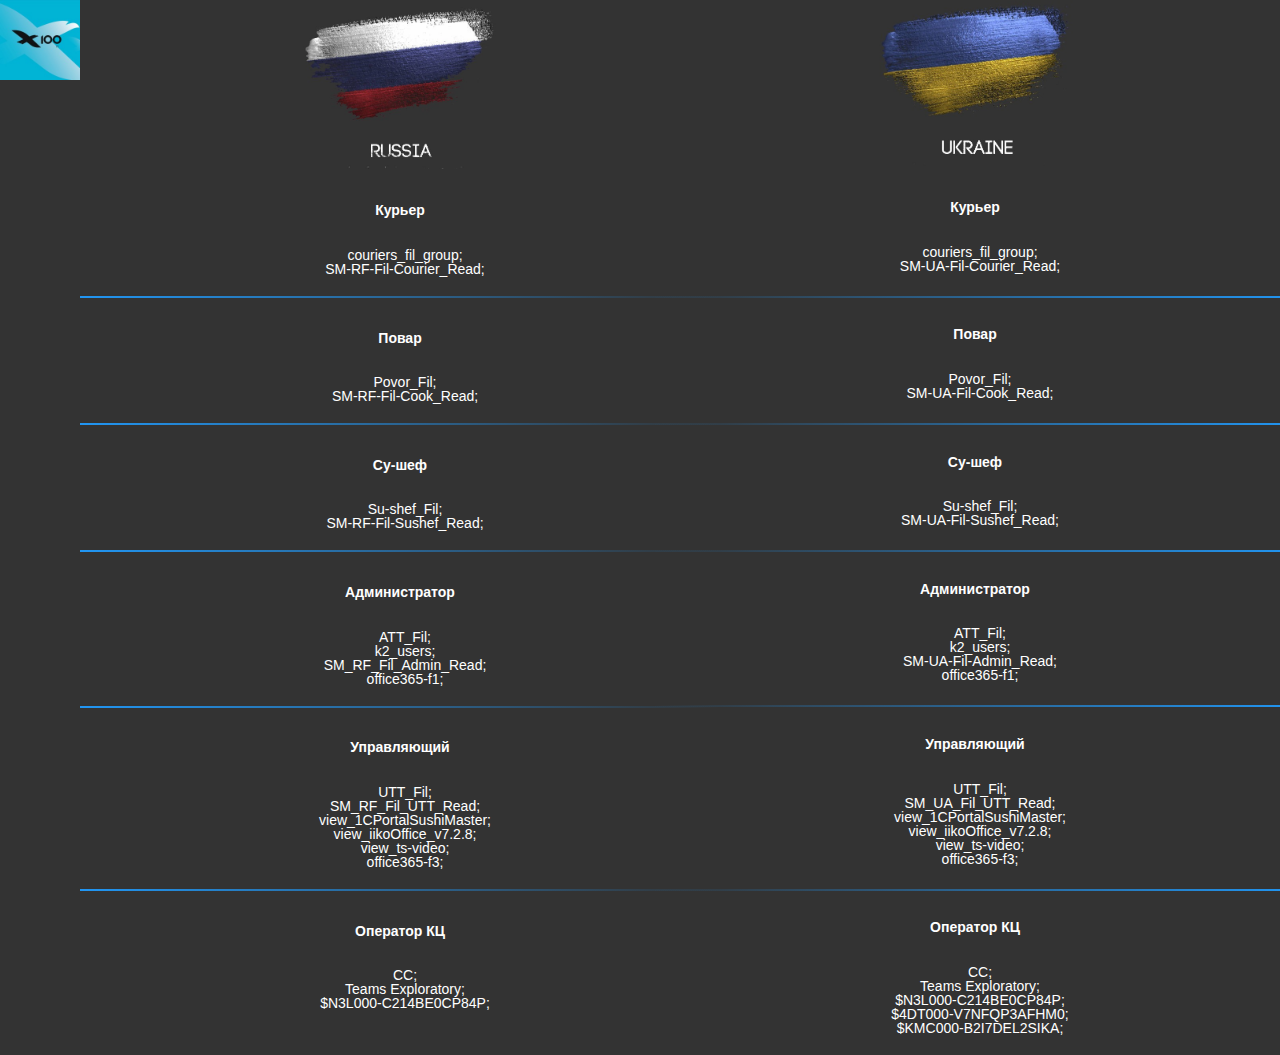
<file: index.html>
<!DOCTYPE html>
<html lang="en">
<head>
	<meta charset="UTF-8">
	<meta name="viewport" content="width=device-width, initial-scale=1.0">
	<title>Document</title>
	<!--<link rel="stylesheet" href="css/style1.css">-->
	<link rel="stylesheet" href="css/style.css">
	<script src="https://ajax.googleapis.com/ajax/libs/jquery/3.1.0/jquery.min.js"></script>
	<script>
jQuery(document).ready(function($){

$('.text_copy_link').click(function() {
		var $text_copy = $(this);
	    var $temp = $("<input>");
	    $("body").append($temp);
	    $temp.val($text_copy.text()).select();
	    document.execCommand("copy");
	    $temp.remove();
	    $('.copy_link_mess').fadeIn(400);
		setTimeout(function(){$('.copy_link_mess').fadeOut(400);},5000);

});
});
</script>
</head>
<body>
	<div class="copy_link_mess">Скопировано в буфер обмена</div>
<div class="container">
  <div class="x100__menu">
  	<div class="x100__menu-left">
  		<ul>
	  		<li><a href="https://sushimasternet.sharepoint.com/sites/hd/Lists/List2/AllItems.aspx" target="_blank">
	  			<img src="img/x100.jpg" class="x100__menu-icon" alt="Users"></a>
	  		</li>
  		</ul>
  	</div>
  </div>
  	<div class="x100__col-1">
		<div class="group__items">
			<img src="img/flag_rus.png" class="x100__flag-rus">
			<div class="group__couriers--rus"><br>
				<h4>Курьер</h4>
					<a href="#" class="button text_copy_link">couriers_fil_group;<br> SM-RF-Fil-Courier_Read;<span class="button__line button__line--top"></span><span class="button__line button__line--right"></span><span class="button__line button__line--bottom"></span><span class="button__line button__line--left"></span></a>
			</div>
		</div>
		<div class="x100__border-rus"></div><br>
			<div class="group__items">
				<div class="group__cooks--rus">
					<h4>Повар</h4>
					<a href="#" class="button text_copy_link">Povor_Fil;<br> SM-RF-Fil-Cook_Read;<span class="button__line button__line--top"></span><span class="button__line button__line--right"></span><span class="button__line button__line--bottom"></span><span class="button__line button__line--left"></span></a>
				</div>
			</div>
		<div class="x100__border-rus"></div><br>
			<div class="group__items">
				<div class="group__cooks--rus">
					<h4>Су-шеф</h4>
					<a href="#" class="button text_copy_link">Su-shef_Fil;<br> SM-RF-Fil-Sushef_Read;<span class="button__line button__line--top"></span><span class="button__line button__line--right"></span><span class="button__line button__line--bottom"></span><span class="button__line button__line--left"></span></a>
				</div>
			</div>
		<div class="x100__border-rus"></div><br>
			<div class="group__items">
				<div class="group__cooks--rus">
					<h4><a id="popup-3" class="popup__btn" href="javascript:void(0);">Администратор</a></h4>
					<a href="#" class="button text_copy_link">ATT_Fil;<br> k2_users;<br> SM_RF_Fil_Admin_Read;<br> office365-f1;<span class="button__line button__line--top"></span><span class="button__line button__line--right"></span><span class="button__line button__line--bottom"></span><span class="button__line button__line--left"></span></a>
				</div>
			</div>

		<div class="x100__border-rus"></div><br>
			<div class="group__items">
				<div class="group__cooks--ukr">
					<h4><a id="popup-6" class="popup__btn" href="javascript:void(0);">Управляющий</a></h4>
					<a href="#" class="button text_copy_link">UTT_Fil;<br> SM_RF_Fil_UTT_Read;<br> view_1CPortalSushiMaster;<br> view_iikoOffice_v7.2.8;<br> 
					view_ts-video;<br> 
					office365-f3;<span class="button__line button__line--top"></span><span class="button__line button__line--right"></span><span class="button__line button__line--bottom"></span><span class="button__line button__line--left"></span></a>
				</div>
			</div>

		<div class="x100__border-rus"></div><br>
			<div class="group__items">
				<div class="group__cooks--rus">
					<h4><a id="popup" class="popup__btn" href="javascript:void(0);">Оператор КЦ</a></h4>
					<a href="#" class="button text_copy_link">CC;<br> Teams Exploratory;<br> $N3L000-C214BE0CP84P;<span class="button__line button__line--top"></span><span class="button__line button__line--right"></span><span class="button__line button__line--bottom"></span><span class="button__line button__line--left"></span></a>
				</div>
			</div>
  	</div>
  	<div class="x100__col-2">
		<div class="group__items">
			<img src="img\flag_ukr.png" class="x100__flag-ukr">
				<div class="group__couriers--ukr"><br>
					<h4>Курьер</h4>
					<a href="#" class="button text_copy_link">couriers_fil_group;<br> SM-UA-Fil-Courier_Read;<span class="button__line button__line--top"></span><span class="button__line button__line--right"></span><span class="button__line button__line--bottom"></span><span class="button__line button__line--left"></span></a>
				</div>
		</div>

		<div class="x100__border-ukr"></div><br>
			<div class="group__items">
				<div class="group__cooks--ukr">
					<h4>Повар</h4>
					<a href="#" class="button text_copy_link">Povor_Fil;<br> SM-UA-Fil-Cook_Read;<span class="button__line button__line--top"></span><span class="button__line button__line--right"></span><span class="button__line button__line--bottom"></span><span class="button__line button__line--left"></span></a>
				</div>
			</div><div class="x100__border-ukr"></div><br>

			<div class="group__items">
				<div class="group__cooks--ukr">
					<h4>Су-шеф</h4>
					<a href="#" class="button text_copy_link">Su-shef_Fil;<br> SM-UA-Fil-Sushef_Read;<span class="button__line button__line--top"></span><span class="button__line button__line--right"></span><span class="button__line button__line--bottom"></span><span class="button__line button__line--left"></span></a>
				</div>
			</div>
		<div class="x100__border-ukr"></div><br>
			<div class="group__items">
				<div class="group__cooks--ukr">
					<h4><a id="popup-4" class="popup__btn" href="javascript:void(0);">Администратор</a></h4>
					<a href="#" class="button text_copy_link">ATT_Fil;<br> k2_users;<br> SM-UA-Fil-Admin_Read;<br> office365-f1;<span class="button__line button__line--top"></span><span class="button__line button__line--right"></span><span class="button__line button__line--bottom"></span><span class="button__line button__line--left"></span></a>
				</div>
			</div>
				<div class="x100__border-ukr"></div><br>
			<div class="group__items">
				<div class="group__cooks--ukr">
					<h4><a id="popup-5" class="popup__btn" href="javascript:void(0);">Управляющий</a></h4>
					<a href="#" class="button text_copy_link">UTT_Fil;<br> SM_UA_Fil_UTT_Read;<br> view_1CPortalSushiMaster;<br> view_iikoOffice_v7.2.8;<br> 
					view_ts-video;<br> 
					office365-f3;<span class="button__line button__line--top"></span><span class="button__line button__line--right"></span><span class="button__line button__line--bottom"></span><span class="button__line button__line--left"></span></a>
				</div>
			</div>
		<div class="x100__border-ukr"></div><br>
			<div class="group__items">
				<div class="group__cooks--ukr">
					<h4><a id="popup-2" class="popup__btn" href="javascript:void(0);">Оператор КЦ</a></h4>
					<a href="#" class="button text_copy_link">CC;<br> Teams Exploratory;<br> $N3L000-C214BE0CP84P;<br> $4DT000-V7NFQP3AFHM0;<br> $KMC000-B2I7DEL2SIKA;<span class="button__line button__line--top"></span><span class="button__line button__line--right"></span><span class="button__line button__line--bottom"></span><span class="button__line button__line--left"></span></a>
				</div>
			</div>
		</div>
</div>

  <div class="pop-overlay">
  <div id="popup-window" class="popup__window">
    <div class="inner button">
      <h2>Оператор КЦ Россия</h2>
      <div class="pop__content">
      	<div class="data__border"></div><br>
      	<h3>M/O 365 License</h3>
      	<p>Microsoft 365 Teams Exploratory</p>
      </div>
       <div class="license"><br>
      	<h3>Сетка</h3>
      	<div class="plus">+</div>
      </div>
       <div class="license"><br>
      	<h3>1С</h3>
      	<div class="plus">+</div>
      </div>
       <div class="license"><br>
      	<h3>Iiko</h3>
      	<div class="plus">+</div>
      </div>
       <div class="license"><br>
      	<h3>Телефония</h3>
      		<p>Mango</p>
      		<p>3cx</p><span class="button__line button__line--top"></span><span class="button__line button__line--right"></span><span class="button__line button__line--bottom"></span><span class="button__line button__line--left"></span>
      </div>
  <a href="javascript:void(0);" class="btn-close">X</a></div></div> 


  <div id="popup-window-2" class="popup__window">
    <div class="inner button">
      <h2>Оператор КЦ Украина</h2>
      <div class="pop__content">
      	<div class="data__border"></div><br>
      	<h3>M/O 365 License</h3>
      	<p>Microsoft 365 Teams Exploratory</p>
      </div>
       <div class="license"><br>
      	<h3>Сетка</h3>
      	<div class="plus">+</div>
      </div>
       <div class="license"><br>
      	<h3>1С</h3>
      	<div class="plus">+<span class="button__line button__line--top"></span><span class="button__line button__line--right"></span><span class="button__line button__line--bottom"></span><span class="button__line button__line--left"></span>
      </div>
  </div><a href="javascript:void(0);" class="btn-close">X</a></div> </div>

   <div id="popup-window-3" class="popup__window">
    <div class="inner button">
      <h2>Администратор</h2>
      <div class="pop__content">
      	<div class="data__border"></div><br>
      	<h3>M/O 365 License</h3>
      	<p>Microsoft 365 F1</p>
      </div>
       <div class="license"><br>
      	<h3>Сетка</h3>
      	<div class="plus">+<span class="button__line button__line--top"></span><span class="button__line button__line--right"></span><span class="button__line button__line--bottom"></span><span class="button__line button__line--left"></span>
      </div></div>
  <a href="javascript:void(0);" class="btn-close">X</a></div></div> 

     <div id="popup-window-4" class="popup__window">
    <div class="inner button">
      <h2>Администратор</h2>
      <div class="pop__content">
      	<div class="data__border"></div><br>
      	<h3>M/O 365 License</h3>
      	<p>Microsoft 365 F1</p>
      </div>
       <div class="license"><br>
      	<h3>Сетка</h3>
      	<div class="plus">+<span class="button__line button__line--top"></span><span class="button__line button__line--right"></span><span class="button__line button__line--bottom"></span><span class="button__line button__line--left"></span>
      </div></div>
  <a href="javascript:void(0);" class="btn-close">X</a></div></div> 

   <div id="popup-window-5" class="popup__window">
    <div class="inner button">
      <h2>Управляющий</h2>
      <div class="pop__content">
      	<div class="data__border"></div><br>
      	<h3>M/O 365 License</h3>
      	<p>Microsoft 365 F3</p>
      </div>
       <div class="license"><br>
      	<h3>1С</h3>
      	<div class="plus">+</div>
      </div>
      <div class="license"><br>
      	<h3>Iiko</h3>
      	<div class="plus">+</div>
      </div>
       <div class="license"><br>
      	<h3>Сетка</h3>
      	<div class="plus">+<span class="button__line button__line--top"></span><span class="button__line button__line--right"></span><span class="button__line button__line--bottom"></span><span class="button__line button__line--left"></span>
      </div></div>
  <a href="javascript:void(0);" class="btn-close">X</a></div></div> 

   <div id="popup-window-6" class="popup__window">
    <div class="inner button">
      <h2>Управляющий</h2>
      <div class="pop__content">
      	<div class="data__border"></div><br>
      	<h3>M/O 365 License</h3>
      	<p>Microsoft 365 F3</p>
      </div>
       <div class="license"><br>
      	<h3>1С</h3>
      	<div class="plus">+</div>
      </div>
      <div class="license"><br>
      	<h3>Iiko</h3>
      	<div class="plus">+</div>
      </div>
       <div class="license"><br>
      	<h3>Сетка</h3>
      	<div class="plus">+<span class="button__line button__line--top"></span><span class="button__line button__line--right"></span><span class="button__line button__line--bottom"></span><span class="button__line button__line--left"></span>
      </div></div>
  <a href="javascript:void(0);" class="btn-close">X</a></div></div> 

	<script src="js/func.js"></script>
</body>
</html>
</file>
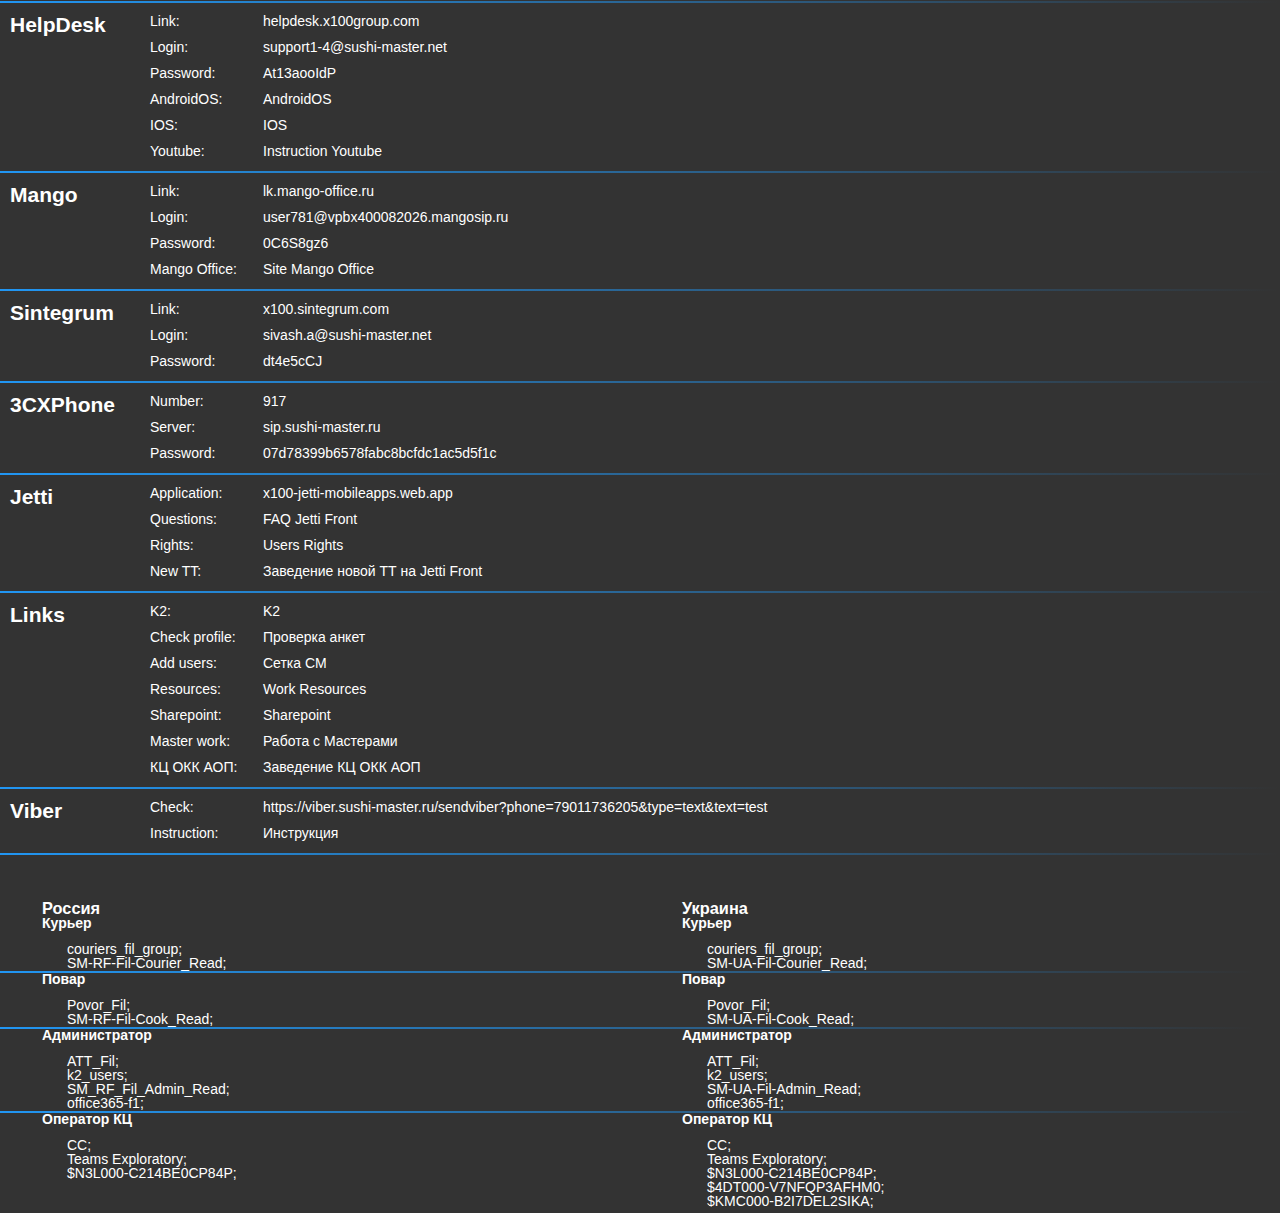
<file: WORK/index.html>
<!DOCTYPE html>
<html lang="en">
<head>
	<meta charset="UTF-8">
	<meta name="viewport" content="width=device-width, initial-scale=1.0">
	<title>Work</title>
	<link rel="stylesheet" href="css/style.css">
	<script src="https://ajax.googleapis.com/ajax/libs/jquery/3.1.0/jquery.min.js"></script>

<script>
jQuery(document).ready(function($){

$('.text_copy_link').click(function() {
		var $text_copy = $(this);
	    var $temp = $("<input>");
	    $("body").append($temp);
	    $temp.val($text_copy.text()).select();
	    document.execCommand("copy");
	    $temp.remove();
	    $('.copy_link_mess').fadeIn(400);
		setTimeout(function(){$('.copy_link_mess').fadeOut(400);},5000);

});
});
</script>
</head>
<body>
	<div class="copy_link_mess">Скопировано в буфер обмена</div>
	<div class="wrapper">
		<div class="data__border"></div>
		<div class="data">
			<div class="data__head">
				<a class="data__head" href="https://helpdesk.x100group.com" target="_blank">
					<h2>HelpDesk</h2>
				</a>
			</div>
			<div class="data__left">
				<div>
					<p>Link:</p>
					<p>Login:</p>
					<p>Password:</p>
					<p>AndroidOS:</p>
					<p>IOS:</p>
					<p>Youtube:</p>
				</div>
			</div>
			<div class="data__right"><form>
				<a href="#" class="button text_copy_link">helpdesk.x100group.com<span class="button__line button__line--top"></span><span class="button__line button__line--right"></span><span class="button__line button__line--bottom"></span><span class="button__line button__line--left"></span></a><br>
				<a href="#" class="button text_copy_link">support1-4@sushi-master.net<span class="button__line button__line--top"></span><span class="button__line button__line--right"></span><span class="button__line button__line--bottom"></span><span class="button__line button__line--left"></span></a><br>
				<a href="#" class="button text_copy_link">At13aooIdP<span class="button__line button__line--top"></span><span class="button__line button__line--right"></span><span class="button__line button__line--bottom"></span><span class="button__line button__line--left"></span></a><br>
				<a href="https://play.google.com/store/apps/details?id=com.helpdeskeddy&hl=ru" class="button text_copy_link" target="_blank">AndroidOS <span class="button__line button__line--top"></span><span class="button__line button__line--right"></span><span class="button__line button__line--bottom"></span><span class="button__line button__line--left"></span></a><br>
				<a href="https://apps.apple.com/us/app/helpdeskeddy/id1229126866" class="button text_copy_link" target="_blank">IOS <span class="button__line button__line--top"></span><span class="button__line button__line--right"></span><span class="button__line button__line--bottom"></span><span class="button__line button__line--left"></span></a><br>
				<a href="https://www.youtube.com/watch?v=WoKUJFoTlvA" class="button text_copy_link" target="_blank">Instruction Youtube<span class="button__line button__line--top"></span><span class="button__line button__line--right"></span><span class="button__line button__line--bottom"></span><span class="button__line button__line--left"></span></a><br></form>
			</div>
		</div>
		<div class="data__border"></div>
		<div class="data">
			<div class="data__head" >
				<a class="data__head" href="https://lk.mango-office.ru" target="_blank">
					<h2>Mango</h2>
				</a>
			</div>
			<div class="data__left">
				<div>
					<p>Link:</p>
					<p>Login:</p>
					<p>Password:</p>
					<p>Mango Office:</p>
				</div>
			</div>
			<div class="data__right"><form>
				<a href="#" class="button text_copy_link">lk.mango-office.ru<span class="button__line button__line--top"></span><span class="button__line button__line--right"></span><span class="button__line button__line--bottom"></span><span class="button__line button__line--left"></span></a><br>
				<a href="#" class="button text_copy_link">user781@vpbx400082026.mangosip.ru<span class="button__line button__line--top"></span><span class="button__line button__line--right"></span><span class="button__line button__line--bottom"></span><span class="button__line button__line--left"></span></a><br>
				<a href="#" class="button text_copy_link">0C6S8gz6<span class="button__line button__line--top"></span><span class="button__line button__line--right"></span><span class="button__line button__line--bottom"></span><span class="button__line button__line--left"></span></a><br>
				<a href="https://www.mango-office.ru/support/tsentr_obrabotki_vyzovov/skachat_tsov/?PATH=%2Ftsentr_obrabotki_vyzovov%2Fskachat_tsov&url=tsentr_obrabotki_vyzovov%2Fskachat_tsov%2F%3FPATH%3D%2Ftsentr_obrabotki_vyzovov%2Fskachat_tsov&_is_mobile=0&accept_webp=1" class="button" target="_blank">Site Mango Office<span class="button__line button__line--top"></span><span class="button__line button__line--right"></span><span class="button__line button__line--bottom"></span><span class="button__line button__line--left"></span></a><br></form>
			</div>
		</div>
		<div class="data__border"></div>
		<div class="data">
			<div class="data__head">
				<a class="data__head" href="https://x100.sintegrum.com" target="_blank">
					<h2>Sintegrum</h2>
				</a>
			</div>
			<div class="data__left">
				<div>
					<p>Link:</p>
					<p>Login:</p>
					<p>Password:</p>
				</div>
			</div>
			<div class="data__right"><form>
				<a href="#" class="button text_copy_link">x100.sintegrum.com<span class="button__line button__line--top"></span><span class="button__line button__line--right"></span><span class="button__line button__line--bottom"></span><span class="button__line button__line--left"></span></a><br>
				<a href="#" class="button text_copy_link">sivash.a@sushi-master.net<span class="button__line button__line--top"></span><span class="button__line button__line--right"></span><span class="button__line button__line--bottom"></span><span class="button__line button__line--left"></span></a><br>
				<a href="#" class="button text_copy_link">dt4e5cCJ<span class="button__line button__line--top"></span><span class="button__line button__line--right"></span><span class="button__line button__line--bottom"></span><span class="button__line button__line--left"></span></a><br></form>
			</div>
		</div>
		<div class="data__border"></div>
		<div class="data">
			<div class="data__head">
				<a class="data__head" href="https://www.3cx.ru/voip-phone/" target="_blank">
					<h2>3CXPhone</h2>
				</a>
			</div>
			<div class="data__left">
				<div>
					<p>Number:</p>
					<p>Server:</p>
					<p>Password:</p>
				</div>
			</div>
			<div class="data__right"><form>
				<a href="#" class="button text_copy_link">917<span class="button__line button__line--top"></span><span class="button__line button__line--right"></span><span class="button__line button__line--bottom"></span><span class="button__line button__line--left"></span></a><br>
				<a href="#" class="button text_copy_link">sip.sushi-master.ru<span class="button__line button__line--top"></span><span class="button__line button__line--right"></span><span class="button__line button__line--bottom"></span><span class="button__line button__line--left"></span></a><br>
				<a href="#" class="button text_copy_link">07d78399b6578fabc8bcfdc1ac5d5f1c<span class="button__line button__line--top"></span><span class="button__line button__line--right"></span><span class="button__line button__line--bottom"></span><span class="button__line button__line--left"></span></a><br>
				</form>
			</div>
		</div>
		<div class="data__border"></div>
		<div class="data">
			<div class="data__head">
				<a class="data__head" href="#" target="_blank">
					<h2>Jetti</h2>
				</a>
			</div>
			<div class="data__left">
				<div>
					<p>Application:</p>
					<p>Questions:</p>
					<p>Rights:</p>
					<p>New TT:</p>
				</div>
			</div>
			<div class="data__right"><form>
				<a href="https://x100-jetti-mobileapps.web.app/" class="button text_copy_link" target="_blank">x100-jetti-mobileapps.web.app<span class="button__line button__line--top"></span><span class="button__line button__line--right"></span><span class="button__line button__line--bottom"></span><span class="button__line button__line--left"></span></a><br>
				<a href="https://docs.google.com/spreadsheets/d/1Me4MUNYPVJDq_sulcgiMHn8C0-8G9smjqACTWcx68Mc/edit#gid=233603769" class="button text_copy_link" target="_blank">FAQ Jetti Front<span class="button__line button__line--top"></span><span class="button__line button__line--right"></span><span class="button__line button__line--bottom"></span><span class="button__line button__line--left"></span></a><br>
				<a href="https://sushimasternet.sharepoint.com/:w:/s/X100-Dept-IT/OZP/EaCnjhTmGkRFgVkIcbZLQqUBDj4km_qDtb5CNeC8DHmnng?e=k6blcj" class="button text_copy_link" target="_blank">Users Rights<span class="button__line button__line--top"></span><span class="button__line button__line--right"></span><span class="button__line button__line--bottom"></span><span class="button__line button__line--left"></span></a><br>
				<a href="https://sushimasternet.sharepoint.com/sites/hd/SitePages/%D0%97%D0%B0%D0%B2%D0%B5%D0%B4%D0%B5%D0%BD%D0%B8%D0%B5-%D0%BD%D0%BE%D0%B2%D0%BE%D0%B9-%D0%A2%D0%A2-%D0%BD%D0%B0-Jetti-Front.aspx" class="button text_copy_link" target="_blank">Заведение новой ТТ на Jetti Front<span class="button__line button__line--top"></span><span class="button__line button__line--right"></span><span class="button__line button__line--bottom"></span><span class="button__line button__line--left"></span></a><br></form>
			</div>
		</div>
		<div class="data__border"></div>
		<div class="data">
			<div class="data__head">
				<a class="data__head" href="#" target="_blank">
					<h2>Links</h2>
				</a>
			</div>
			<div class="data__left">
				<div>
					<p>K2:</p>
					<p>Сheck profile:</p>
					<p>Add users:</p>
					<p>Resources:</p>
					<p>Sharepoint:</p>
					<p>Master work:</p>
					<p>КЦ ОКК АОП:</p>
				</div>
			</div>
			<div class="data__right"><form>
				<a href="https://bp.x100group.com/" class="button text_copy_link" target="_blank">K2<span class="button__line button__line--top"></span><span class="button__line button__line--right"></span><span class="button__line button__line--bottom"></span><span class="button__line button__line--left"></span></a><br>
				<a href="https://dev.sushi-master.ru/hr/proverka-anket" class="button text_copy_link" target="_blank">Проверка анкет<span class="button__line button__line--top"></span><span class="button__line button__line--right"></span><span class="button__line button__line--bottom"></span><span class="button__line button__line--left"></span></a><br>
				<a href="https://dev.sushi-master.ru/manager/?a=security/user" class="button text_copy_link" target="_blank">Сетка СМ<span class="button__line button__line--top"></span><span class="button__line button__line--right"></span><span class="button__line button__line--bottom"></span><span class="button__line button__line--left"></span></a><br>
				<a href="https://auth.sushi-master.ru/RDWeb/Pages/ru-RU/Default.aspx" class="button" target="_blank">Work Resources<span class="button__line button__line--top"></span><span class="button__line button__line--right"></span><span class="button__line button__line--bottom"></span><span class="button__line button__line--left"></span></a><br>
				<a href="https://sushimasternet.sharepoint.com/" class="button" target="_blank">Sharepoint<span class="button__line button__line--top"></span><span class="button__line button__line--right"></span><span class="button__line button__line--bottom"></span><span class="button__line button__line--left"></span></a><br>
				<a href="https://sushimasternet.sharepoint.com/:x:/s/hd/EUhvUQtorWROtb4r9Yqv82oBiiS4XfvWtd25KyayY3A6gw?e=OVX04N" class="button" target="_blank">Работа с Мастерами<span class="button__line button__line--top"></span><span class="button__line button__line--right"></span><span class="button__line button__line--bottom"></span><span class="button__line button__line--left"></span></a><br>
				<a href="https://sushimasternet.sharepoint.com/:w:/r/sites/hd/_layouts/15/Doc.aspx?sourcedoc=%7B5E7B9161-99DA-44D6-8079-9F14EE9025CD%7D&file=%D0%97%D0%B0%D0%B2%D0%B5%D0%B4%D0%B5%D0%BD%D0%B8%D0%B5%20%D0%9A%D0%A6%20%D0%9E%D0%9A%D0%9A%20%D0%90%D0%9E%D0%9F.docx&action=default&mobileredirect=true&cid=73b6b3d1-8128-4a5d-8ad0-0f4dc7a22015" class="button" target="_blank">Заведение КЦ ОКК АОП<span class="button__line button__line--top"></span><span class="button__line button__line--right"></span><span class="button__line button__line--bottom"></span><span class="button__line button__line--left"></span></a><br></form>
			</div>
		</div>
		<div class="data__border"></div>
		<div class="data">
			<div class="data__head">
				<a class="data__head" href="https://www.viber.com/ru/" target="_blank">
					<h2>Viber</h2>
				</a>
			</div>
			<div class="data__left">
				<div>
					<p>Check:</p>
					<p>Instruction:</p>
					
				</div>
			</div>
			<div class="data__right"><form>
				<a href="#" class="button text_copy_link">https://viber.sushi-master.ru/sendviber?phone=79011736205&type=text&text=test<span class="button__line button__line--top"></span><span class="button__line button__line--right"></span><span class="button__line button__line--bottom"></span><span class="button__line button__line--left"></span></a><br>
				<a href="https://docs.google.com/document/d/13ZlVX4_qbHr74r9fPyIktRK5gCwUUrBOd3vghHajRVo/edit" class="button" target="_blank">Инструкция<span class="button__line button__line--top"></span><span class="button__line button__line--right"></span><span class="button__line button__line--bottom"></span><span class="button__line button__line--left"></span></a><br>
				</form>
			</div>
		</div>
		<div class="data__border"></div>
	</div>
		<!--Groups -->

	<div class="group">
		<div class="group__items">
			<h3>Россия</h3>
			<div class="group__couriers--rus">
				<h4>Курьер</h4>
				<a href="#" class="button text_copy_link">couriers_fil_group;<br> SM-RF-Fil-Courier_Read;<span class="button__line button__line--top"></span><span class="button__line button__line--right"></span><span class="button__line button__line--bottom"></span><span class="button__line button__line--left"></span></a>
			</div>
		</div>
		<div class="group__items">
			<h3>Украина</h3>
			<div class="group__couriers--ukr">
				<h4>Курьер</h4>
				<a href="#" class="button text_copy_link">couriers_fil_group;<br> SM-UA-Fil-Courier_Read;<span class="button__line button__line--top"></span><span class="button__line button__line--right"></span><span class="button__line button__line--bottom"></span><span class="button__line button__line--left"></span></a>
			</div>
		</div>
			<div class="data__border"></div>
		<div class="group__items">
			<div class="group__cooks--rus">
				<h4>Повар</h4>
				<a href="#" class="button text_copy_link">Povor_Fil;<br> SM-RF-Fil-Cook_Read;<span class="button__line button__line--top"></span><span class="button__line button__line--right"></span><span class="button__line button__line--bottom"></span><span class="button__line button__line--left"></span></a>
			</div>
		</div>

		<div class="group__items">
			<div class="group__cooks--ukr">
				<h4>Повар</h4>
				<a href="#" class="button text_copy_link">Povor_Fil;<br> SM-UA-Fil-Cook_Read;<span class="button__line button__line--top"></span><span class="button__line button__line--right"></span><span class="button__line button__line--bottom"></span><span class="button__line button__line--left"></span></a>
			</div>
		</div>
			<div class="data__border"></div>
		<div class="group__items">
			<div class="group__cooks--rus">
				<h4>Администратор</h4>
				<a href="#" class="button text_copy_link">ATT_Fil;<br> k2_users;<br> SM_RF_Fil_Admin_Read;<br> office365-f1;<span class="button__line button__line--top"></span><span class="button__line button__line--right"></span><span class="button__line button__line--bottom"></span><span class="button__line button__line--left"></span></a>
			</div>
		</div>

		<div class="group__items">
			<div class="group__cooks--ukr">
				<h4>Администратор</h4>
				<a href="#" class="button text_copy_link">ATT_Fil;<br> k2_users;<br> SM-UA-Fil-Admin_Read;<br> office365-f1;<span class="button__line button__line--top"></span><span class="button__line button__line--right"></span><span class="button__line button__line--bottom"></span><span class="button__line button__line--left"></span></a>
			</div>
		</div>
			<div class="data__border"></div>
		<div class="group__items">
			<div class="group__cooks--rus">
				<h4>Оператор КЦ</h4>
				<a href="#" class="button text_copy_link">CC;<br> Teams Exploratory;<br> $N3L000-C214BE0CP84P;<span class="button__line button__line--top"></span><span class="button__line button__line--right"></span><span class="button__line button__line--bottom"></span><span class="button__line button__line--left"></span></a>
			</div>
		</div>

		<div class="group__items">
			<div class="group__cooks--ukr">
				<h4>Оператор КЦ</h4>
				<a href="#" class="button text_copy_link">CC;<br> Teams Exploratory;<br> $N3L000-C214BE0CP84P;<br> $4DT000-V7NFQP3AFHM0;<br> $KMC000-B2I7DEL2SIKA;<span class="button__line button__line--top"></span><span class="button__line button__line--right"></span><span class="button__line button__line--bottom"></span><span class="button__line button__line--left"></span></a>
			</div>
		</div>
	</div>

<script src="js/func.js"></script>
</body>
</html>
</file>
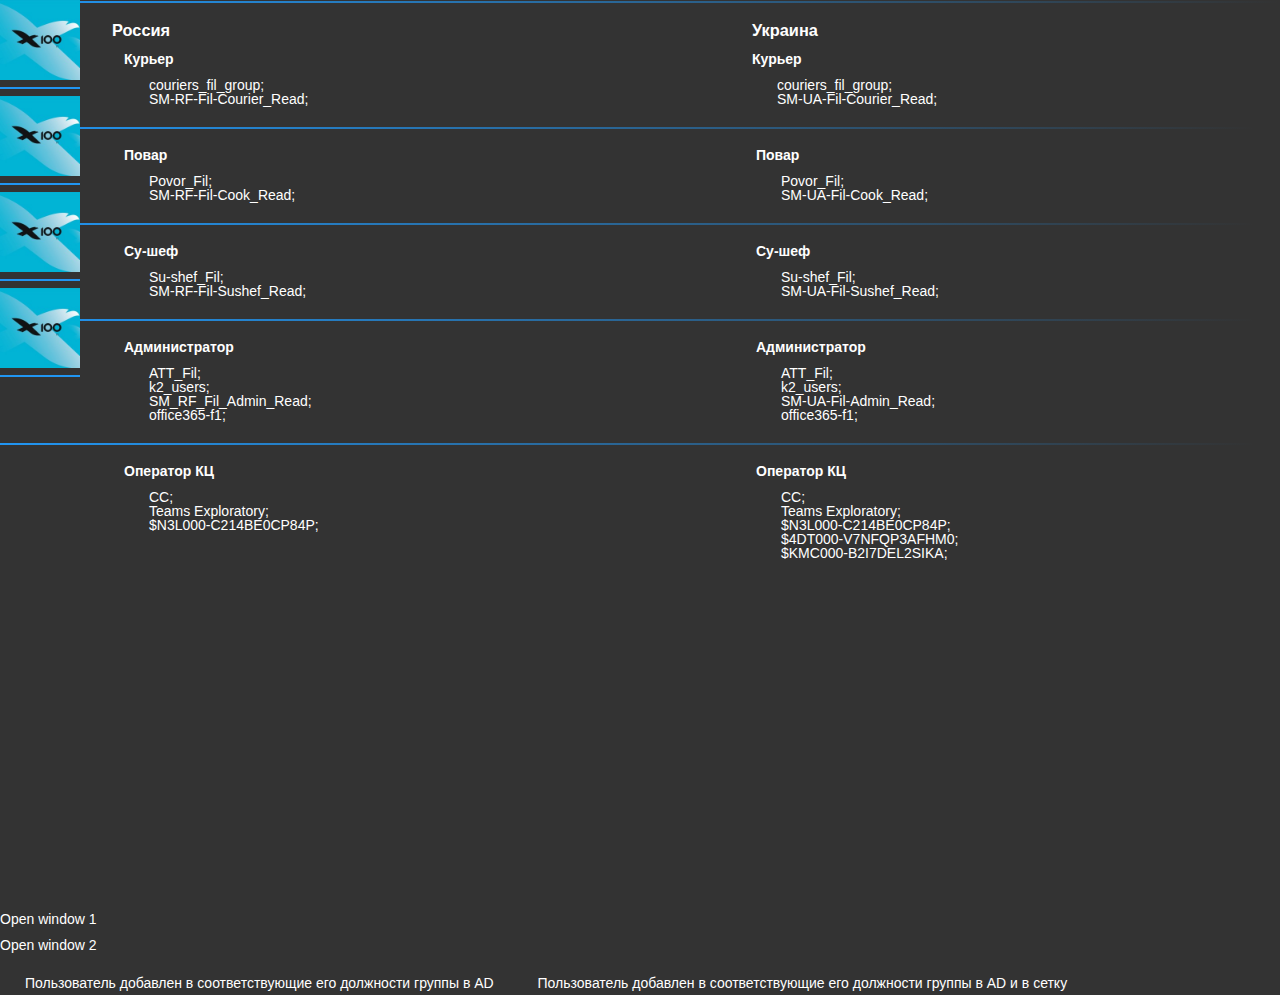
<file: WORK/files/user_group.html>
<!DOCTYPE html>
<html lang="en">
<head>
	<meta charset="UTF-8">
	<meta name="viewport" content="width=device-width, initial-scale=1.0">
	<title>Work</title>
	<link rel="stylesheet" href="style.css">
	<script src="https://ajax.googleapis.com/ajax/libs/jquery/3.1.0/jquery.min.js"></script>

<script>
jQuery(document).ready(function($){

$('.text_copy_link').click(function() {
		var $text_copy = $(this);
	    var $temp = $("<input>");
	    $("body").append($temp);
	    $temp.val($text_copy.text()).select();
	    document.execCommand("copy");
	    $temp.remove();
	    $('.copy_link_mess').fadeIn(400);
		setTimeout(function(){$('.copy_link_mess').fadeOut(400);},5000);

});
});
</script>
</head>
<body>
	
<div class="copy_link_mess">Скопировано в буфер обмена</div>
	<div class="wrapper">
		<div class="top">
			<a href="#"><img class="x100"src="../img/x100.jpg"></a> <hr>
			<a href="#"><img class="x100"src="../img/x100.jpg"></a><hr>
			<a href="#"><img class="x100"src="../img/x100.jpg"></a> <hr>
			<a href="#"><img class="x100"src="../img/x100.jpg"></a> <hr>
		</div>
		<div class="data__border"></div>
	
		<div class="group">
			<div class="group__items">
				<h3>Россия</h3>
				<div class="group__couriers--rus"><br>
					<h4>Курьер</h4>
					<a href="#" class="button text_copy_link">couriers_fil_group;<br> SM-RF-Fil-Courier_Read;<span class="button__line button__line--top"></span><span class="button__line button__line--right"></span><span class="button__line button__line--bottom"></span><span class="button__line button__line--left"></span></a>
				</div>
			</div>
			<div class="group__items">
				<h3>Украина</h3>
				<div class="group__couriers--ukr"><br>
					<h4>Курьер</h4>
					<a href="#" class="button text_copy_link">couriers_fil_group;<br> SM-UA-Fil-Courier_Read;<span class="button__line button__line--top"></span><span class="button__line button__line--right"></span><span class="button__line button__line--bottom"></span><span class="button__line button__line--left"></span></a>
				</div>
			</div>
				<div class="data__border"></div><br>
			<div class="group__items">
				<div class="group__cooks--rus">
					<h4>Повар</h4>
					<a href="#" class="button text_copy_link">Povor_Fil;<br> SM-RF-Fil-Cook_Read;<span class="button__line button__line--top"></span><span class="button__line button__line--right"></span><span class="button__line button__line--bottom"></span><span class="button__line button__line--left"></span></a>
				</div>
			</div>

			<div class="group__items">
				<div class="group__cooks--ukr">
					<h4>Повар</h4>
					<a href="#" class="button text_copy_link">Povor_Fil;<br> SM-UA-Fil-Cook_Read;<span class="button__line button__line--top"></span><span class="button__line button__line--right"></span><span class="button__line button__line--bottom"></span><span class="button__line button__line--left"></span></a>
				</div>
			</div>
					<div class="data__border"></div><br>
			<div class="group__items">
				<div class="group__cooks--rus">
					<h4>Су-шеф</h4>
					<a href="#" class="button text_copy_link">Su-shef_Fil;<br> SM-RF-Fil-Sushef_Read;<span class="button__line button__line--top"></span><span class="button__line button__line--right"></span><span class="button__line button__line--bottom"></span><span class="button__line button__line--left"></span></a>
				</div>
			</div>

			<div class="group__items">
				<div class="group__cooks--ukr">
					<h4>Су-шеф</h4>
					<a href="#" class="button text_copy_link">Su-shef_Fil;<br> SM-UA-Fil-Sushef_Read;<span class="button__line button__line--top"></span><span class="button__line button__line--right"></span><span class="button__line button__line--bottom"></span><span class="button__line button__line--left"></span></a>
				</div>
			</div>
				<div class="data__border"></div><br>
			<div class="group__items">
				<div class="group__cooks--rus">
					<h4>Администратор</h4>
					<a href="#" class="button text_copy_link">ATT_Fil;<br> k2_users;<br> SM_RF_Fil_Admin_Read;<br> office365-f1;<span class="button__line button__line--top"></span><span class="button__line button__line--right"></span><span class="button__line button__line--bottom"></span><span class="button__line button__line--left"></span></a>
				</div>
			</div>

			<div class="group__items">
				<div class="group__cooks--ukr">
					<h4>Администратор</h4>
					<a href="#" class="button text_copy_link">ATT_Fil;<br> k2_users;<br> SM-UA-Fil-Admin_Read;<br> office365-f1;<span class="button__line button__line--top"></span><span class="button__line button__line--right"></span><span class="button__line button__line--bottom"></span><span class="button__line button__line--left"></span></a>
				</div>
			</div>
				<div class="data__border"></div><br>
			<div class="group__items">
				<div class="group__cooks--rus">
					<h4><a id="popup" class="popup-btn" href="javascript:void(0);">Оператор КЦ</a></h4>
					<a href="#" class="button text_copy_link">CC;<br> Teams Exploratory;<br> $N3L000-C214BE0CP84P;<span class="button__line button__line--top"></span><span class="button__line button__line--right"></span><span class="button__line button__line--bottom"></span><span class="button__line button__line--left"></span></a>
				</div>
			</div>

			<div class="group__items">
				<div class="group__cooks--ukr">
					<h4>Оператор КЦ</h4>
					<a href="#" class="button text_copy_link">CC;<br> Teams Exploratory;<br> $N3L000-C214BE0CP84P;<br> $4DT000-V7NFQP3AFHM0;<br> $KMC000-B2I7DEL2SIKA;<span class="button__line button__line--top"></span><span class="button__line button__line--right"></span><span class="button__line button__line--bottom"></span><span class="button__line button__line--left"></span></a>
				</div>
			</div>
		</div>
	</div>





<p><a id="popup" class="popup-btn" href="javascript:void(0);">Open window 1</a></p>
<p><a id="popup-2" class="popup-btn" href="javascript:void(0);">Open window 2</a></p>

<div class="pop-overlay">
  <div id="popup-window" class="popup-window">
    <div class="inner button">
      <h2>Оператор КЦ</h2>
      <div class="pop__content">
      	<div class="data__border"></div><br>
      	<h3>M/O 365 License</h3>
      	<p>Microsoft 365 Teams Exploratory</p>
      </div>
       <div class="license"><br>
      	<h3>Сетка</h3>
      	<div class="plus">+</div>
      </div>
       <div class="license"><br>
      	<h3>1С</h3>
      	<div class="plus">+</div>
      </div>
       <div class="license"><br>
      	<h3>Iiko</h3>
      	<div class="plus">+</div>
      </div>
       <div class="license"><br>
      	<h3>Телефония</h3>
      		<p>Mango</p>
      		<p>3cx</p><span class="button__line button__line--top"></span><span class="button__line button__line--right"></span><span class="button__line button__line--bottom"></span><span class="button__line button__line--left"></span>
      </div>
     
    </div>
    <a href="javascript:void(0);" class="btn-close">X</a>
  </div>
  
  <div id="popup-window-2" class="popup-window">
    <div class="inner">
      <h4>Release of WordPress 5.1</h4>
      <p>Near the end of the month, WordPress 5.1 was released, featuring significant stability and performance enhancements as well as the first of the Site Health mechanisms that are in active development. Most prominent is the new warning for sites running long-outdated versions of PHP.</p>
    </div>
    <a href="javascript:void(0);" class="btn-close">Close</a>
  </div>
</div>

<!--<i class="fa-solid fa-360-degrees"></i>
	<i class="fa-light fa-arrows-minimize"></i>
	<i class="fa-duotone fa-check"></i>


-->



<a href="#" class="button text_copy_link">Пользователь добавлен в соответствующие его должности группы в AD<span class="button__line button__line--top"></span><span class="button__line button__line--right"></span><span class="button__line button__line--bottom"></span><span class="button__line button__line--left"></span></a>

<a href="#" class="button text_copy_link">Пользователь добавлен в соответствующие его должности группы в AD и в сетку<span class="button__line button__line--top"></span><span class="button__line button__line--right"></span><span class="button__line button__line--bottom"></span><span class="button__line button__line--left"></span></a>
<script src="func.js"></script>
</body>
</html>
</file>
<file: css/style.css>
html,
body {
  margin: 0;
  height: 100%;
  line-height: 1;
  font-size: 14px;
  background-color: #333;
  color: #fff;
  font-family: Arial;
}

a {
  color: #fff;
  text-decoration: none;
  -webkit-transition: 0.3s;
  transition: 0.3s;
}

a:hover {
  color: #2196f3;
  -webkit-transition: 0.3s;
  transition: 0.3s;
}

.container {
  display: -ms-grid;
  display: grid;
  -ms-grid-columns: 0fr 0px 0.5fr 0px 0.5fr;
  grid-template-columns: 0fr 0.5fr 0.5fr;
  -ms-grid-rows: 1fr 0px 1fr 0px 0.9fr;
  grid-template-rows: 1fr 1fr 0.9fr;
  gap: 0px 0px;
      grid-template-areas: "x100__menu x100__col-1 x100__col-2" "x100__menu x100__col-1 x100__col-2" "x100__menu x100__col-1 x100__col-2";
  height: 100%;
}

.x100__menu {
  -ms-grid-row: 1;
  -ms-grid-row-span: 5;
  -ms-grid-column: 1;
  justify-items: start;
  -webkit-box-pack: start;
      -ms-flex-pack: start;
          justify-content: start;
  grid-area: x100__menu;
  position: fixed;
}
.x100__menu-left > ul {
  list-style-type: none;
  padding: 0;
  margin: 0;
}
.x100__menu-icon {
  width: 80px;
}
.x100__col-1 {
  -ms-grid-row: 1;
  -ms-grid-row-span: 5;
  -ms-grid-column: 3;
  grid-area: x100__col-1;
  width: 100%;
  margin-left: 80px;
  text-align: center;
}
.x100__col-2 {
  -ms-grid-row: 1;
  -ms-grid-row-span: 5;
  -ms-grid-column: 5;
  grid-area: x100__col-2;
  width: 100%;
  text-align: center;
  margin-left: 15px;
}
.x100__flag-rus {
  width: 200px;
  max-width: 200px;
  margin: 0 auto;
}
.x100__flag-ukr {
  width: 200px;
  max-width: 200px;
  margin: 0 auto;
}
.x100__border-ukr {
  position: relative;
  top: 3px;
  margin-right: 25px;
  width: 100%;
  bottom: 0;
  height: 2px;
  background: linear-gradient(170deg, transparent, #2196f3);
}
.x100__border-rus {
  position: relative;
  top: 0px;
  margin-right: 25px;
  width: 100%;
  bottom: 0;
  height: 2px;
  background: -webkit-gradient(linear, right top, left top, from(transparent), to(#2196f3));
  background: linear-gradient(270deg, transparent, #2196f3);
}

.button {
  position: relative;
  display: inline-block;
  padding: 5px 15px;
  margin-left: 10px;
  margin-bottom: 20px;
  color: #fff;
  text-decoration: none;
  font-size: 14px;
  overflow: hidden;
  -webkit-transition: 0.2s;
  transition: 0.2s;
  top: 7px;
}
.button__line {
  position: absolute;
  display: block;
}
.button__line--top {
  top: 0;
  left: -100%;
  width: 100%;
  height: 2px;
  background: -webkit-gradient(linear, left top, right top, from(transparent), to(#2196f3));
  background: linear-gradient(90deg, transparent, #2196f3);
}
.button:hover .button__line--top {
  left: 100%;
  -webkit-transition: 1s;
  transition: 1s;
  -webkit-transition-delay: 0.25s;
  transition-delay: 0.25s;
}
.button__line--bottom {
  bottom: 0;
  right: -100%;
  width: 100%;
  height: 2px;
  background: -webkit-gradient(linear, right top, left top, from(transparent), to(#2196f3));
  background: linear-gradient(270deg, transparent, #2196f3);
}
.button:hover .button__line--bottom {
  right: 100%;
  -webkit-transition: 1s;
  transition: 1s;
  -webkit-transition-delay: 0.25s;
  transition-delay: 0.25s;
}
.button__line--left {
  bottom: -100%;
  left: 0;
  width: 2px;
  height: 100%;
  background: -webkit-gradient(linear, left bottom, left top, from(transparent), to(#2196f3));
  background: linear-gradient(0deg, transparent, #2196f3);
}
.button:hover .button__line--left {
  bottom: 100%;
  -webkit-transition: 1s;
  transition: 1s;
  -webkit-transition-delay: 0s;
  transition-delay: 0s;
}
.button__line--right {
  top: -100%;
  right: 0;
  width: 2px;
  height: 100%;
  background: -webkit-gradient(linear, left top, left bottom, from(transparent), to(#2196f3));
  background: linear-gradient(180deg, transparent, #2196f3);
}
.button:hover .button__line--right {
  top: 100%;
  -webkit-transition: 1s;
  transition: 1s;
  -webkit-transition-delay: 0s;
  transition-delay: 0s;
}
.button:hover {
  -webkit-box-shadow: 0 0 10px #2196f3, 0 0 10px #2196f3, 0 0 100px #2196f3;
  box-shadow: 0 0 10px #2196f3, 0 0 10px #2196f3, 0 0 100px #2196f3;
  -webkit-transition-delay: 1s;
  transition-delay: 1s;
  color: #fff;
}

.copy_link_mess {
  line-height: 40px;
  border-radius: 5px;
  background: #1DA1F2;
  color: #fff;
  position: fixed;
  padding: 0 15px;
  z-index: 99;
  bottom: 30px;
  left: 50%;
  margin-left: -120px;
  display: none;
  -webkit-box-shadow: rgba(0, 0, 0, 0.15) 0px 0px 15px;
  box-shadow: rgba(0, 0, 0, 0.15) 0px 0px 15px;
}

.pop-overlay {
  display: none;
  position: fixed;
  left: 0;
  top: 0;
  right: 0;
  bottom: 0;
  background: rgba(0, 0, 0, 0.5);
  z-index: 100;
}

.popup__window {
  display: none;
  max-width: 520px;
  margin-left: auto;
  margin-right: auto;
  padding: 15px;
  border-radius: 5px;
  font-size: 1em;
  line-height: 1.2em;
  text-align: right;
  -webkit-box-sizing: border-box;
  box-sizing: border-box;
}
.popup__window .inner {
  display: block;
  background: #333;
  padding: 50px 60px;
  margin-bottom: 10px;
  text-align: left;
  border-radius: 5px;
}
.popup__window .btn-close {
  position: absolute;
  top: 10px;
  right: 10px;
  display: inline-block;
  border: 1px solid #848484;
  border-radius: 3px;
  padding: 0 10px;
  line-height: 1.8em;
  text-decoration: none;
  overflow: hidden;
}
.popup__btn:hover {
  color: #2196f3;
}
.popup__window .btn-close:hover, .popup__window .btn-close:active, .popup__window .btn-close:focus {
  text-decoration: none;
  background: #2196f3;
  color: #fff;
}

@media screen and (max-width: 600px) {
  .popup-window {
    margin-left: -45%;
  }
}
</file>
<file: WORK/css/style.css>
@charset "UTF-8";
/* Указываем box sizing */
*,
*::before,
*::after {
  -webkit-box-sizing: border-box;
          box-sizing: border-box;
}

/* Убираем внутренние отступы */
ul[class],
ol[class] {
  padding: 0;
}

/* Убираем внешние отступы */
body,
h1,
h2,
h3,
h4,
p,
ul[class],
ol[class],
li,
figure,
figcaption,
blockquote,
dl,
dd {
  margin: 0;
}

/* Выставляем основные настройки по-умолчанию для body */
body {
  min-height: 100vh;
  scroll-behavior: smooth;
  text-rendering: optimizeSpeed;
  line-height: 1.5;
}

/* Удаляем стандартную стилизацию для всех ul и il, у которых есть атрибут class*/
ul[class],
ol[class] {
  list-style: none;
}

/* Элементы a, у которых нет класса, сбрасываем до дефолтных стилей */
a:not([class]) {
  -webkit-text-decoration-skip: ink;
          text-decoration-skip-ink: auto;
}

/* Упрощаем работу с изображениями */
img {
  max-width: 100%;
  display: block;
}

/* Указываем понятную периодичность в потоке данных у article*/
article > * + * {
  margin-top: 1em;
}

/* Наследуем шрифты для инпутов и кнопок */
input,
button,
textarea,
select {
  font: inherit;
}

/* Удаляем все анимации и переходы для людей, которые предпочитай их не использовать */
@media (prefers-reduced-motion: reduce) {
  * {
    -webkit-animation-duration: 0.01ms !important;
            animation-duration: 0.01ms !important;
    -webkit-animation-iteration-count: 1 !important;
            animation-iteration-count: 1 !important;
    -webkit-transition-duration: 0.01ms !important;
            transition-duration: 0.01ms !important;
    scroll-behavior: auto !important;
  }
}
html,
body {
  height: 100%;
  line-height: 1;
  font-size: 14px;
  background-color: #333;
  color: #fff;
  font-family: Arial;
}

p {
  margin: 12px 0px;
}

a {
  color: #fff;
  border-radius: 50px;
  text-decoration: none;
  -webkit-transition: 0.3s;
  transition: 0.3s;
}

a.data__head:hover {
  color: #2196f3;
  -webkit-transition: 0.3s;
  transition: 0.3s;
}

.wrapper {
  min-height: 100%;
}

.copy_link_mess {
  line-height: 40px;
  border-radius: 5px;
  background: #1DA1F2;
  color: #fff;
  position: fixed;
  padding: 0 15px;
  z-index: 99;
  bottom: 30px;
  left: 50%;
  margin-left: -120px;
  display: none;
  -webkit-box-shadow: rgba(0, 0, 0, 0.15) 0px 0px 15px;
          box-shadow: rgba(0, 0, 0, 0.15) 0px 0px 15px;
}

.button {
  position: relative;
  display: inline-block;
  padding: 5px 15px;
  margin-left: 10px;
  color: #fff;
  text-decoration: none;
  font-size: 14px;
  overflow: hidden;
  -webkit-transition: 0.2s;
  transition: 0.2s;
  top: 7px;
}
.button__line {
  position: absolute;
  display: block;
}
.button__line--top {
  top: 0;
  left: -100%;
  width: 100%;
  height: 2px;
  background: -webkit-gradient(linear, left top, right top, from(transparent), to(#2196f3));
  background: linear-gradient(90deg, transparent, #2196f3);
}
.button:hover .button__line--top {
  left: 100%;
  -webkit-transition: 1s;
  transition: 1s;
  -webkit-transition-delay: 0.25s;
          transition-delay: 0.25s;
}
.button__line--bottom {
  bottom: 0;
  right: -100%;
  width: 100%;
  height: 2px;
  background: -webkit-gradient(linear, right top, left top, from(transparent), to(#2196f3));
  background: linear-gradient(270deg, transparent, #2196f3);
}
.button:hover .button__line--bottom {
  right: 100%;
  -webkit-transition: 1s;
  transition: 1s;
  -webkit-transition-delay: 0.25s;
          transition-delay: 0.25s;
}
.button__line--left {
  bottom: -100%;
  left: 0;
  width: 2px;
  height: 100%;
  background: -webkit-gradient(linear, left bottom, left top, from(transparent), to(#2196f3));
  background: linear-gradient(0deg, transparent, #2196f3);
}
.button:hover .button__line--left {
  bottom: 100%;
  -webkit-transition: 1s;
  transition: 1s;
  -webkit-transition-delay: 0s;
          transition-delay: 0s;
}
.button__line--right {
  top: -100%;
  right: 0;
  width: 2px;
  height: 100%;
  background: -webkit-gradient(linear, left top, left bottom, from(transparent), to(#2196f3));
  background: linear-gradient(180deg, transparent, #2196f3);
}
.button:hover .button__line--right {
  top: 100%;
  -webkit-transition: 1s;
  transition: 1s;
  -webkit-transition-delay: 0s;
          transition-delay: 0s;
}
.button:hover {
  -webkit-box-shadow: 0 0 10px #2196f3, 0 0 40px #2196f3, 0 0 80px #2196f3;
          box-shadow: 0 0 10px #2196f3, 0 0 40px #2196f3, 0 0 80px #2196f3;
  background-color: #2196f3;
  -webkit-transition-delay: 1s;
          transition-delay: 1s;
  color: #333;
}

.data {
  display: -webkit-box;
  display: -ms-flexbox;
  display: flex;
  -webkit-box-orient: horizontal;
  -webkit-box-direction: normal;
      -ms-flex-direction: row;
          flex-direction: row;
}
.data__left {
  width: 88px;
}
.data__head {
  display: -webkit-box;
  display: -ms-flexbox;
  display: flex;
  position: relative;
  top: 1px;
  margin-left: 5px;
  margin-top: 5px;
  margin-right: 25px;
  width: 120px;
}
.data__border {
  position: relative;
  top: 1px;
  margin-right: 25px;
  width: 100%;
  bottom: 0;
  height: 2px;
  background: -webkit-gradient(linear, right top, left top, from(transparent), to(#2196f3));
  background: linear-gradient(270deg, transparent, #2196f3);
}

.group {
  display: -webkit-box;
  display: -ms-flexbox;
  display: flex;
  -ms-flex-pack: distribute;
      justify-content: space-around;
  -ms-flex-wrap: wrap;
      flex-wrap: wrap;
}
.group__items {
  width: 45%;
  margin-left: 20px;
}
</file>
<file: WORK/files/style.css>
@charset "UTF-8";*,:after,:before{-webkit-box-sizing:border-box;box-sizing:border-box}ol[class],ul[class]{padding:0}blockquote,body,dd,dl,figcaption,figure,h1,h2,h3,h4,li,ol[class],p,ul[class]{margin:0}body{min-height:100vh;scroll-behavior:smooth;text-rendering:optimizeSpeed;line-height:1.5}ol[class],ul[class]{list-style:none}a:not([class]){-webkit-text-decoration-skip:ink;text-decoration-skip-ink:auto}img{max-width:100%;display:block}article>*+*{margin-top:1em}button,input,select,textarea{font:inherit}@media (prefers-reduced-motion:reduce){*{-webkit-animation-duration:0.01ms!important;animation-duration:0.01ms!important;-webkit-animation-iteration-count:1!important;animation-iteration-count:1!important;-webkit-transition-duration:0.01ms!important;transition-duration:0.01ms!important;scroll-behavior:auto!important}}body,html{height:100%;line-height:1;font-size:14px;background-color:#333;color:#fff;font-family:Arial}p{margin:12px 0px}a{color:#fff;text-decoration:none;-webkit-transition:0.3s;transition:0.3s}a.data__head:hover{color:#2196f3;-webkit-transition:0.3s;transition:0.3s}.wrapper{min-height:100%}.copy_link_mess{line-height:40px;border-radius:5px;background:#1DA1F2;color:#fff;position:fixed;padding:0 15px;z-index:99;bottom:30px;left:50%;margin-left:-120px;display:none;-webkit-box-shadow:rgba(0,0,0,0.15) 0px 0px 15px;box-shadow:rgba(0,0,0,0.15) 0px 0px 15px}.button{position:relative;display:inline-block;padding:5px 15px;margin-left:10px;color:#fff;text-decoration:none;font-size:14px;overflow:hidden;-webkit-transition:0.2s;transition:0.2s;top:7px}.button__line{position:absolute;display:block}.button__line--top{top:0;left:-100%;width:100%;height:2px;background:-webkit-gradient(linear,left top,right top,from(transparent),to(#2196f3));background:linear-gradient(90deg,transparent,#2196f3)}.button:hover .button__line--top{left:100%;-webkit-transition:1s;transition:1s;-webkit-transition-delay:0.25s;transition-delay:0.25s}.button__line--bottom{bottom:0;right:-100%;width:100%;height:2px;background:-webkit-gradient(linear,right top,left top,from(transparent),to(#2196f3));background:linear-gradient(270deg,transparent,#2196f3)}.button:hover .button__line--bottom{right:100%;-webkit-transition:1s;transition:1s;-webkit-transition-delay:0.25s;transition-delay:0.25s}.button__line--left{bottom:-100%;left:0;width:2px;height:100%;background:-webkit-gradient(linear,left bottom,left top,from(transparent),to(#2196f3));background:linear-gradient(0deg,transparent,#2196f3)}.button:hover .button__line--left{bottom:100%;-webkit-transition:1s;transition:1s;-webkit-transition-delay:0s;transition-delay:0s}.button__line--right{top:-100%;right:0;width:2px;height:100%;background:-webkit-gradient(linear,left top,left bottom,from(transparent),to(#2196f3));background:linear-gradient(180deg,transparent,#2196f3)}.button:hover .button__line--right{top:100%;-webkit-transition:1s;transition:1s;-webkit-transition-delay:0s;transition-delay:0s}.button:hover{-webkit-box-shadow:0 0 10px #2196f3,0 0 10px #2196f3,0 0 100px #2196f3;box-shadow:0 0 10px #2196f3,0 0 10px #2196f3,0 0 100px #2196f3;-webkit-transition-delay:1s;transition-delay:1s;color:#fff}.data{display:-webkit-box;display:-ms-flexbox;display:flex;-webkit-box-orient:horizontal;-webkit-box-direction:normal;-ms-flex-direction:row;flex-direction:row}.data__left{width:88px}.data__head{display:-webkit-box;display:-ms-flexbox;display:flex;position:relative;top:1px;margin-left:5px;margin-top:5px;margin-right:25px;width:120px}.data__border{position:relative;top:1px;margin-right:25px;width:100%;bottom:0;height:2px;background:-webkit-gradient(linear,right top,left top,from(transparent),to(#2196f3));background:linear-gradient(270deg,transparent,#2196f3)}.group{display:-webkit-box;display:-ms-flexbox;display:flex;-ms-flex-pack:distribute;justify-content:space-around;-ms-flex-wrap:wrap;flex-wrap:wrap}.group__items{width:45%;margin:20px 20px;padding-left:80px}.pop-overlay{display:none;position:fixed;left:0;top:0;right:0;bottom:0;background:rgba(0,0,0,0.5);z-index:100}.popup-window{display:none;position:absolute;max-width:520px;left:50%;margin-left:-260px;margin-top:20px;padding:15px;border-radius:5px;font-size:1em;line-height:1.2em;text-align:right;-webkit-box-sizing:border-box;box-sizing:border-box}.popup-window .inner{display:block;background:#333;padding:50px 60px;margin-bottom:10px;text-align:left;border-radius:5px}.popup-window .btn-close{position:absolute;top:25px;right:20px;display:inline-block;border:1px solid #848484;border-radius:3px;padding:0 10px;line-height:1.8em;text-decoration:none;overflow:hidden}.popup-btn:hover{color:#2196f3}.popup-window .btn-close:active,.popup-window .btn-close:focus,.popup-window .btn-close:hover{text-decoration:none;background:#2196f3;color:#fff}@media screen and (max-width:600px){.popup-window{margin-left:-45%}}h2{padding:10px}.plus{color:#2196f3}.top{position:fixed;z-index:100;opacity:1}.x100{display:-webkit-box;display:-ms-flexbox;display:flex;width:80px;min-width:80px;height:80px;min-height:80px}.group__couriers--rus{margin-left:12px}hr{color:#2196f3;background-color:#2196f3;height:2px;border:none}
/*# sourceMappingURL=style.css.map */
</file>
